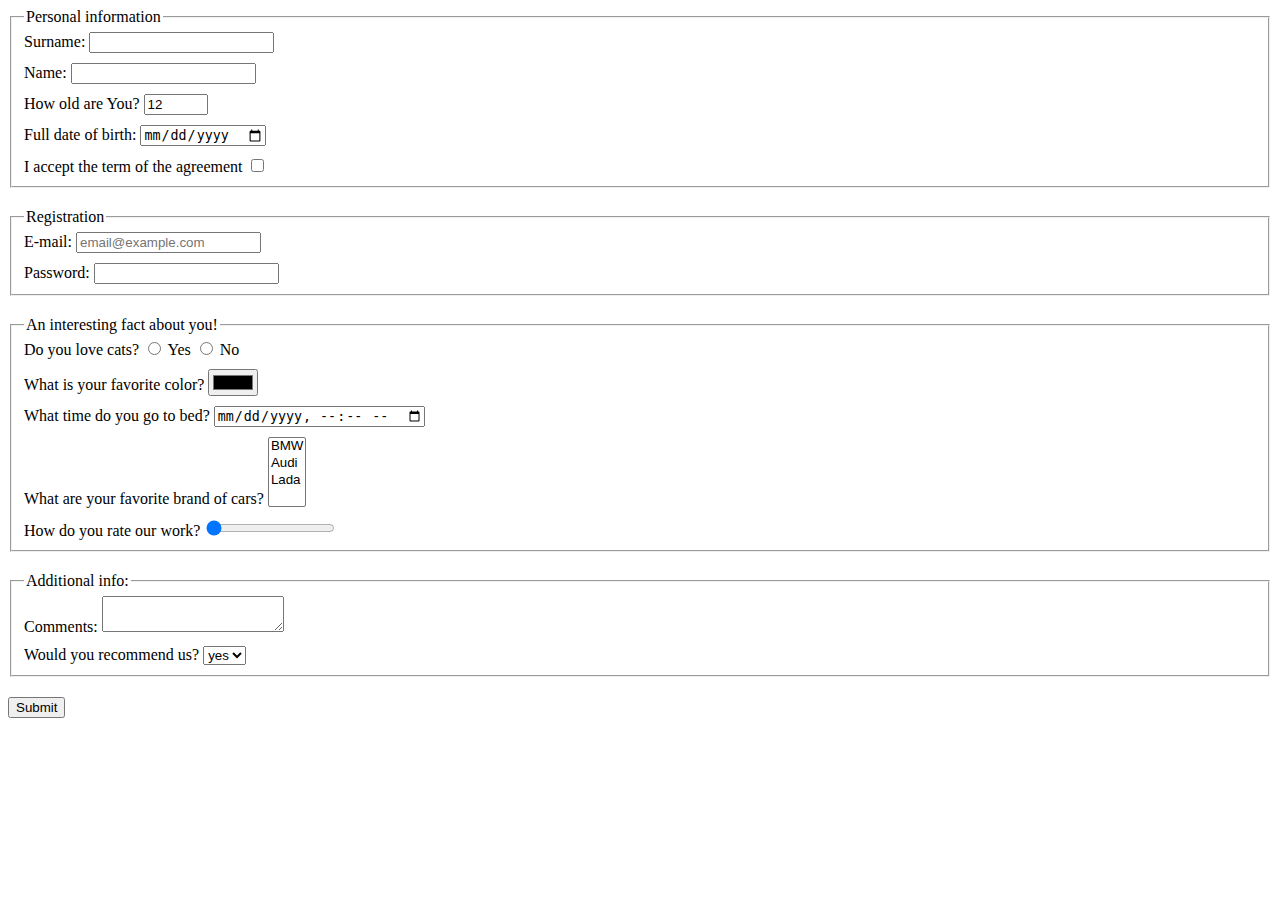
<file: index.html>
<!doctype html><html lang="en"><head><meta charset="UTF-8"><meta name="viewport" content="width=device-width, user-scalable=no, initial-scale=1.0, maximum-scale=1.0, minimum-scale=1.0"><meta http-equiv="X-UA-Compatible" content="ie=edge"><title>HTML Form</title><link rel="stylesheet" href="style.a3ae7825.css"></head><body> <form action="https://mate-academy-form-lesson.herokuapp.com/create-application" method="get"> <fieldset class="personal_info"> <legend>Personal information</legend> <div> <label for="surname">Surname:</label> <input type="text" id="surname" name="user_suranme" autocomplete="off" required>  </div> <div> <label for="name">Name:</label> <input type="text" id="name" name="user_name" autocomplete="off" required>  </div> <div> <label for="age">How old are You?</label> <input type="number" id="age" name="age" value="12" min="10" max="110" required>  </div> <div> <label for="birth">Full date of birth:</label> <input type="date" id="birth" name="birth">  </div> <div> <label for="acception">I accept the term of the agreement</label> <input type="checkbox" id="acception" name="acception" required>  </div> </fieldset> <fieldset class="registration"> <legend>Registration</legend> <div> <label for="email">E-mail:</label> <input type="email" id="email" name="email" placeholder="email@example.com" autocomplete="off">  </div> <div> <label for="pass">Password:</label> <input type="password" id="pass" name="pass" autocomplete="off">  </div> </fieldset> <fieldset class="facts"> <legend>An interesting fact about you!</legend> <div> <label for="yes">Do you love cats?</label> <input type="radio" id="yes" name="lovecats"> Yes  <input type="radio" id="no" name="lovecats">  <label for="no">No</label> </div> <div> <label for="favcolor">What is your favorite color?</label> <input type="color" id="favcolor" name="favcolor" value="#000000">  </div> <div> <label for="sleeptime">What time do you go to bed?</label> <input type="datetime-local" id="sleeptime" name="sleeptime">  </div> <div> <label for="favbrand">What are your favorite brand of cars?</label> <select type="list" id="favbrand" name="favbrand" size="4" multiple> <option value="BMW">BMW</option> <option value="Audi">Audi</option> <option value="Lada">Lada</option> </select> </div> <div> <label for="workrate">How do you rate our work?</label> <input type="range" id="workrate" name="workrate" min="0" max="10" step="1" value="0">  </div> </fieldset> <fieldset class="add_info"> <legend>Additional info:</legend> <div> <label for="additional">Comments:</label> <textarea id="additional" class="textarea" name="additional">
          </textarea> </div> <div> <label for="recommend">Would you recommend us?</label> <select id="recommend" name="recommend"> <option value="yes" selected>yes</option> <option value="no">no</option> </select> </div> </fieldset> <input type="submit" onsubmit="onSubmit()"> </form> <script type="text/javascript" src="main.e97352c4.js"></script> </body></html>
</file>
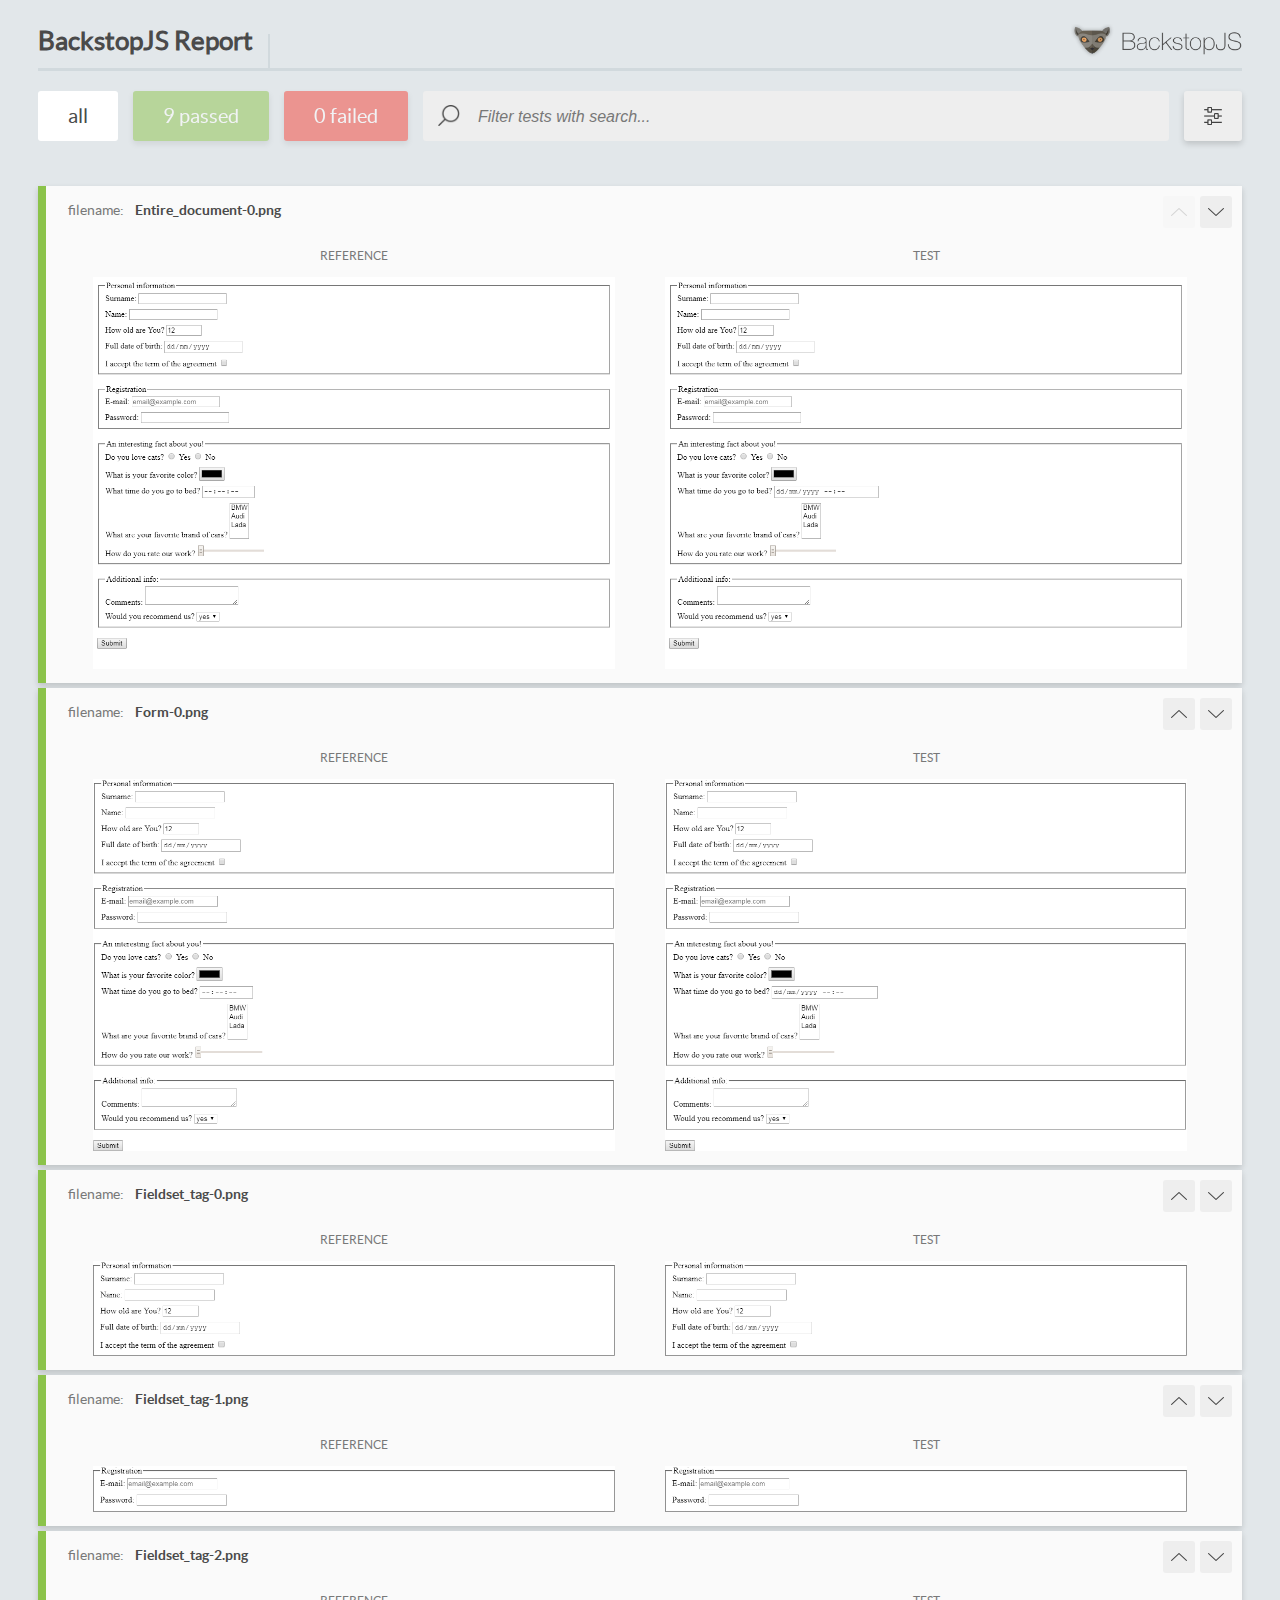
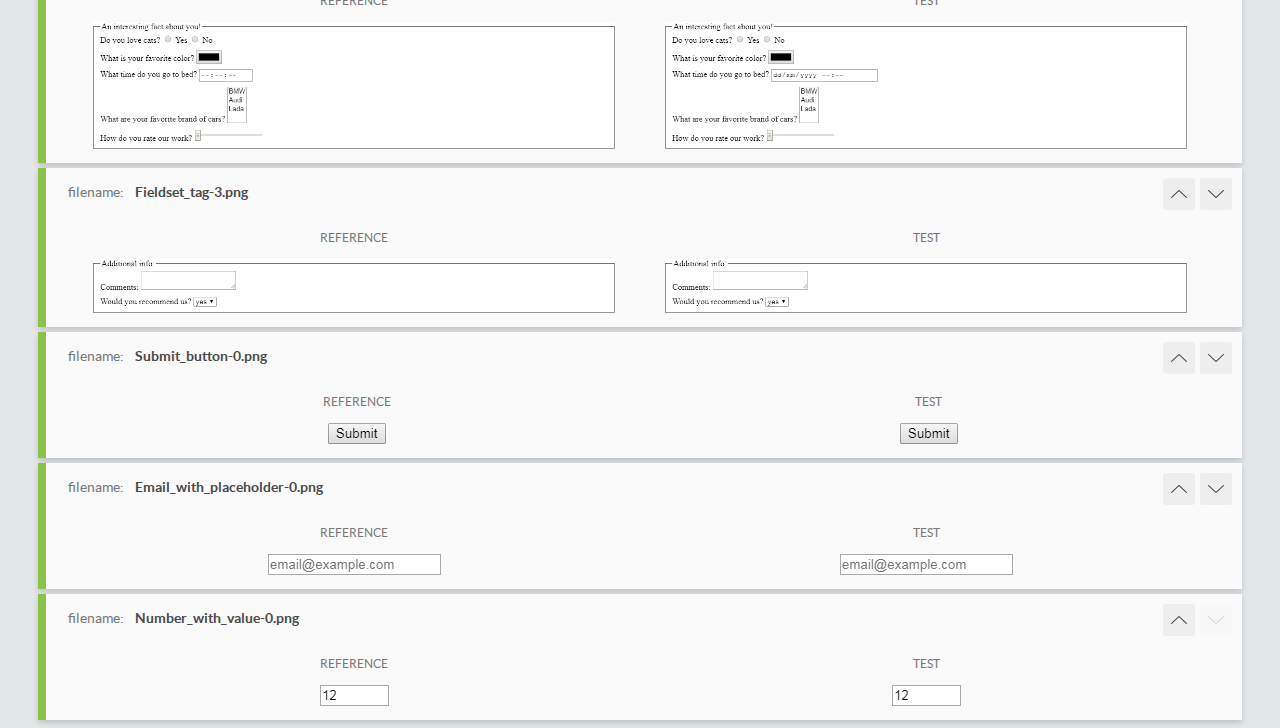
<file: report/html_report/index.html>
<!DOCTYPE html>
<html>
  <head>
    <meta charset="utf-8">
    <title>BackstopJS Report</title>

    <style>
      @font-face {
          font-family: 'latoregular';
          src: url('./assets/fonts/lato-regular-webfont.woff2') format('woff2'),
              url('./assets/fonts/lato-regular-webfont.woff') format('woff');
          font-weight: 400;
          font-style: normal;
      }
      @font-face {
          font-family: 'latobold';
          src: url('./assets/fonts/lato-bold-webfont.woff2') format('woff2'),
              url('./assets/fonts/lato-bold-webfont.woff') format('woff');
          font-weight: 700;
          font-style: normal;
      }

      .ReactModal__Body--open {
          overflow: hidden;
      }
      .ReactModal__Body--open .header {
        display: none;
      }

    </style>
  </head>
  <body style="background-color: #E2E7EA">
    <div id="root">

    </div>
    <script type="text/javascript">
      function report (report) { // eslint-disable-line no-unused-vars
        window.tests = report;
      }
    </script>
    <script type="text/javascript" src="config.js"></script>
    <script type="text/javascript" src="index_bundle.js"></script>
  </body>
</html>
</file>
<file: style.a3ae7825.css>
div{margin-bottom:10px}fieldset{margin-bottom:20px;padding-bottom:0}
/*# sourceMappingURL=style.a3ae7825.css.map */
</file>
